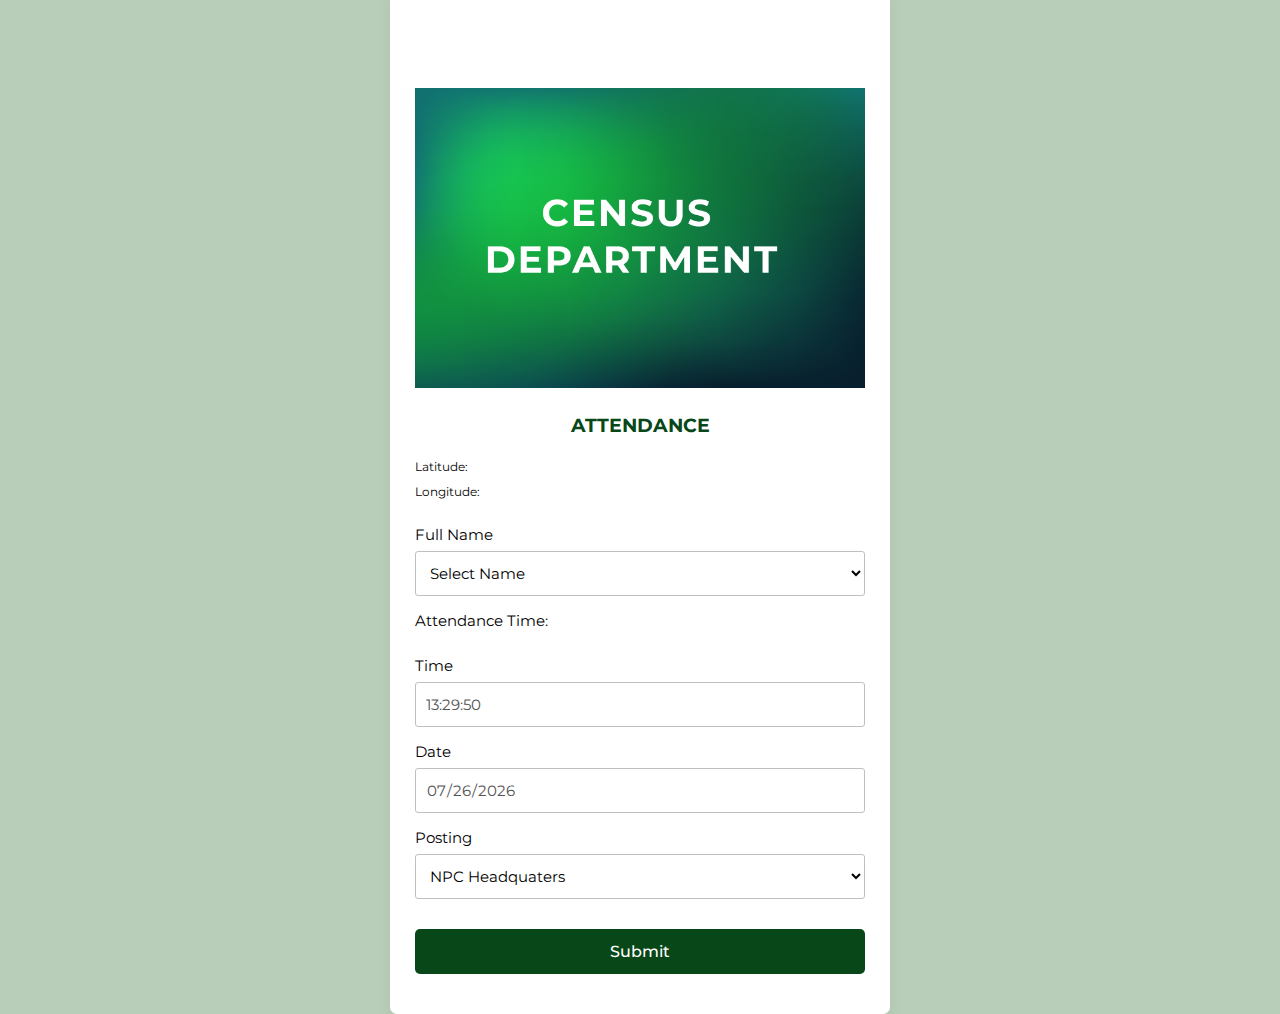
<file: form.html>
<!DOCTYPE html>
<!-- Website - www.codingnepalweb.com -->
<html lang="en">
  <head>
    <meta charset="UTF-8">
    <meta name="viewport" content="width=device-width, initial-scale=1.0">
    <title>CENSUS DEPARTMENT</title>
    <link href="https://fonts.googleapis.com/css2?family=Montserrat:wght@600;400;500;600;700&display=swap" rel="stylesheet">
    <link rel="stylesheet" href="style.css">
    <!-- Fontawesome CDN Link For Icons -->
    <link rel="stylesheet" href="https://cdnjs.cloudflare.com/ajax/libs/font-awesome/6.2.1/css/all.min.css" />
  </head>
  <body>
    
    <form action="thank-you.html" style="margin-top: 6rem;">
      <div class="hero-image" style="margin-top: 5rem;">
        <img src="image/Asset 82census.png">
      </div><br>
      <br><h3>ATTENDANCE</h3><br>

      <div class="location-info">
        <label for="latitude" style="font-size: 12px;">Latitude: <span id="latitude"></span></label>
        <span id="latitude"></span>
    </div><br>
    
    <div class="location-info">
        <label for="longitude" style="font-size: 12px;">Longitude: <span id="longitude"></span></label>
       
    </div><br><br>
      <!--<div class="form-group fullname">
        <label for="fullname">Full Name</label>
        <input type="text" id="fullname" placeholder="Enter your full name">
      </div>-->

      <div class="form-group posting">
        <label for="posting">Full Name</label>
        <select id="posting">
            <option value="" selected disabled>Select Name</option>
       <option value="Male">Ag. Director Abubakar Bello Afegbua</option> 
          <option value="Female">Abdullahi Abubakar
          </option>
          <option value="Male">Abubakar Aisha
          </option> 
          <option value="Female">Abubakar Muhammad Zayyad
          </option>
          <option value="Male">Achinonu Pamela
          </option> 
          <option value="Female">Adebayo Olayide Ajani
          </option>
          <option value="Female">Adesanya Oluwafemi Dayo
          </option>
          <option value="Male">Agabi Alhassan Yusuf
          </option> 
          <option value="Female">Aisaborhale Victor Emiohe
          </option>
          <option value="Male">Ajayi Oluwaseun
          </option> 
          <option value="Female">Ajayi Oluwatosin Esther
          </option>
          <option value="Male">Aliyu Taofeeq
          </option> 
          <option value="Female">Allah-Kayisafiyanu Safiyanu
          </option>
          <option value="Male">Bello Usman
          </option> 
          <option value="Female">Bukarmusa Alhaji
          </option>
          <option value="Male">Bulus Jonathan Bulus
          </option> 
          <option value="Female">Charlie Samuel Silas
          </option>
          <option value="Male">Danladi Chewazalo Juliet
          </option> 
          <option value="Female">Duru Emeka Jackline
          </option>
          <option value="Male">Ezeihekaibee Sylvia Chidumebi
          </option> 
          <option value="Female">Ezekwe Harrison Tabansi
          </option>
          <option value="Male">Gajimi Umar
          </option> 
          <option value="Female">Gurinsa'Adu Dahiru
          </option>
          <option value="Male">Hammed Titilayo Tawakalitu
          </option> 
          <option value="Female">Haruna Audu Falnyi
          </option>
          <option value="Female">Ibrahim Habibu Ibbi
          </option>
          <option value="Male">Ibrahim Yakubu  Aduku
          </option> 
          <option value="Female">Jalingo Inuwa Bakare
          </option>
          <option value="Male">Joseph Taye Oluwaseyi Taye
          </option> 
          <option value="Female">Kareem Olushola
          </option>
          <option value="Female">Madaki Abubakar
          </option>
          <option value="Male">Makinwa Paul Tobiloba
          </option> 
          <option value="Female">Mohammed Ahmed Wudini
          </option>
          <option value="Male">Muhammad Musa Shabbal
          </option> 
          <option value="Female">Sylvia Dumebi
          </option>
          <option value="Male">Musa Vincent Ogaji
          </option> 
          <option value="Female">Ndefo Afamefuna Nkemjika
          </option>
          <option value="Male">Nemieboka Amina Abigail
          </option> 
          <option value="Female">Njoku Benneth Chinedu
          </option>
          <option value="Male">Nteme Barbara Francis
          </option> 
          <option value="Female">Odela Joan Ame
          </option>
          <option value="Male">Odibo Aghogho P.
          </option> 
          <option value="Female">Ogbole Anthony
          </option>
          <option value="Male">Ogbu Emmanuel Chisom
          </option> 
          <option value="Female">Ogedegbe Josephine Ese
          </option>
          <option value="Male">Ogenyi Sandra
          </option> 
          <option value="Female">Ogidi Mary Oyiweche
          </option>
          <option value="Male">Oke Olayinka Oluwatosin
          </option> 
          <option value="Female">Olufadele Elizabeth Bose
          </option>
          <option value="Male">Omonijo Ibukunoluwa
          </option> 
          <option value="Female">Osunde Helen Ebosetale
          </option>
          <option value="Female">Oyibo Onyeiweanehi Violet
          </option>
          <option value="Male">Raymond -Sen Jinteno
          </option> 
          <option value="Female">Saleh Abubakar
          </option>
          <option value="Male">Sandra Henry
          </option> 
          <option value="Female">Shuaibu Mohammed Jamiu
          </option>
          <option value="Male">Solagbade Peter Oluwole
          </option> 
          <option value="Female">Tsakpa Adigizi Anthony
          </option>
          <option value="Male">Uchechukwu Ngozi Clara
          </option> 
          <option value="Female">Udem Gibson Chimezie
          </option>
          <option value="Male">Umeaniba Maureen
          </option> 
          <option value="Female">Usman  Halima Said
          </option>
          <option value="Male">Usman Saad
          </option> 
          <option value="Female">Yusuf Imran Musa
          </option>
        </select>
      </div>
      <!---<div class="form-group email">
        <label >Grade Level</label>
        <input type="text" placeholder="Enter your grade level">
      </div>-->
      <div class="form-group">
        <div>
          <label for="currentTime">Attendance Time:</label>
          <span id="currentTime"></span>
      </div><br>

      <div class="form-group time">
        <label for="time">Time</label>
        <input type="text" id="time" placeholder="Current time" disabled>
    </div>
        
      <div class="form-group date">
        <label for="date">Date</label>
        <input type="date" id="date" placeholder="Select your date" disabled>
      </div>
      <div class="form-group posting">
        <label for="posting">Posting</label>
        <select id="posting">
            <!-- <option value="" selected disabled>NPC Headquaters</option>-->
       <option value="Male">NPC Headquaters</option> 
          <option value="Female">NPC Wuye Office</option>
        </select>
      </div>
      <form id="myForm" action="thankyoupage.html" method="post">
        <div class="form-group submit-btn">
          <input type="submit" value="Submit" onclick="redirect()">
        </div>
      </form>      

    </form>

    <script src="script.js"></script>
    <script src="script1.js"></script>
    <script src="script2.js"></script>
    <script src="script3.js"></script>
    <script src="gpscript.js"></script>
    <script src="thankyou.js"></script>

  </body>
</html>
</file>
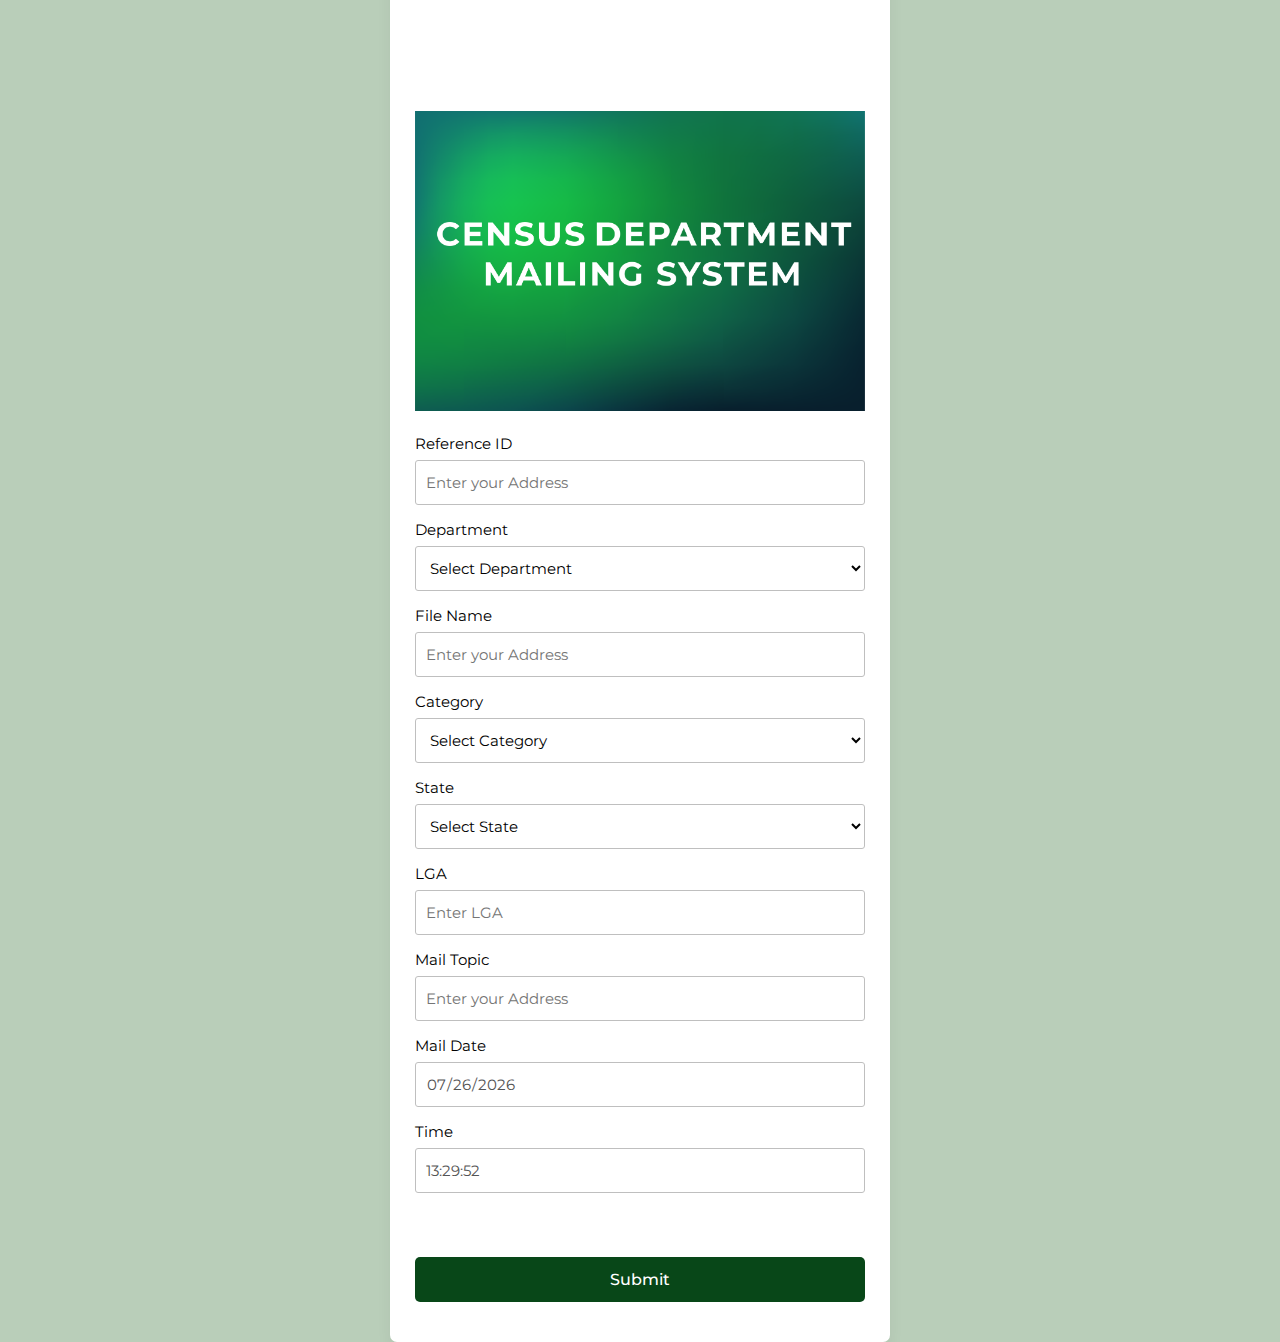
<file: mail.html>
<!DOCTYPE html>
<html lang="en">
  <head>
    <meta charset="UTF-8">
    <meta name="viewport" content="width=device-width, initial-scale=1.0">
    <title>CENSUS DEPARTMENT</title>
    <link rel="stylesheet" href="style.css">
    <!-- Fontawesome CDN Link For Icons -->
    <link href="https://fonts.googleapis.com/css2?family=Montserrat:wght@600;400;500;600;700&display=swap" rel="stylesheet">
    <link rel="stylesheet" href="https://cdnjs.cloudflare.com/ajax/libs/font-awesome/6.2.1/css/all.min.css" />
  </head>
  <body>
    <form action="thank-you.html" style="margin-top: 20rem;">
        <div class="hero-image">
            <img src="image/mail.png" style="margin-top: 13rem;">
          </div><br>
          <div class="form-group fullname">
            <label for="">Reference ID</label>
            <input type="text" id="" placeholder="Enter your Address">
          </div>
      <div class="form-group posting">
        <label for="posting">Department</label>
        <select id="posting">
            <option value="" selected disabled>Select Department</option>
       <option value="Male">Office of the DG</option> 
          <option value="Female">Cartography Department
          </option>
          <option value="Male">Population Management
          </option> 
          <option value="Female">General Services
          </option>
          <option value="Male">Procurement
          </option> 
          <option value="Female">Secretary to the Commission
          </option>
          <option value="Female">Human Resource Management and Administration
          </option>
          <option value="Male">Public Relations Department
          </option> 
          <option value="Female">Vital Registration Department
          </option>
          <option value="Male">Legal Department
          </option> 
          <option value="Female">Population Institute and Studies Department
          </option>
          <option value="Male">Public Administration Department
          </option> 
          <option value="Female">Account Department
          </option>
          <option value="Male">ICT Department
          </option> 
          <option value="Female">Special Duties Department
        </select>
      </div>
      <div class="form-group fullname">
        <label for="">File Name</label>
        <input type="text" id="" placeholder="Enter your Address">
      </div>
      <div class="form-group posting">
        <label for="posting">Category</label>
        <select id="posting">
            <option value="" selected disabled>Select Category</option>
       <option value="Male">Incoming</option> 
          <option value="Female">Outgoing
          </option>
        </select>
      </div>

      <div class="form-group posting">
        <label for="posting">State</label>
        <select id="posting">
          <option value="" selected disabled>Select State</option>
          <option value="Abia State">Abia State</option>
          <option value="Adamawa State">Adamawa State</option>
          <option value="Akwa Ibom State">Akwa Ibom State</option>
          <option value="Anambra State">Anambra State</option>
          <option value="Bauchi State">Bauchi State</option>
          <option value="Bayelsa State">Bayelsa State</option>
          <option value="Benue State">Benue State</option>
          <option value="Borno State">Borno State</option>
          <option value="Cross River State">Cross River State</option>
          <option value="Delta State">Delta State</option>
          <option value="Ebonyi State">Ebonyi State</option>
          <option value="Edo State">Edo State</option>
          <option value="Ekiti State">Ekiti State</option>
          <option value="Enugu State">Enugu State</option>
          <option value="Federal Capital Territory">Federal Capital Territory</option>
          <option value="Gombe State">Gombe State</option>
          <option value="Imo State">Imo State</option>
          <option value="Jigawa State">Jigawa State</option>
          <option value="Kaduna State">Kaduna State</option>
          <option value="Kano State">Kano State</option>
          <option value="Katsina State">Katsina State</option>
          <option value="Kebbi State">Kebbi State</option>
          <option value="Kogi State">Kogi State</option>
          <option value="Kwara State">Kwara State</option>
          <option value="Lagos State">Lagos State</option>
          <option value="Nasarawa State">Nasarawa State</option>
          <option value="Niger State">Niger State</option>
          <option value="Ogun State">Ogun State</option>
          <option value="Ondo State">Ondo State</option>
          <option value="Osun State">Osun State</option>
          <option value="Oyo State">Oyo State</option>
          <option value="Plateau State">Plateau State</option>
          <option value="Rivers State">Rivers State</option>
          <option value="Sokoto State">Sokoto State</option>
          <option value="Taraba State">Taraba State</option>
          <option value="Yobe State">Yobe State</option>
          <option value="Zamfara State">Zamfara State</option>
      </select>
      
      </div>

      <!---<div class="form-group fullname">
        <label for="lga">LGA</label>
        <select id="lga" name="lga">
          <option value="" selected disabled>Select LGA</option>
      </select>      
    </div>-->

    <div class="form-group fullname">
      <label for="">LGA</label>
      <input type="text" id="" placeholder="Enter LGA">
    </div>

      <div class="form-group fullname">
        <label for="">Mail Topic</label>
        <input type="text" id="" placeholder="Enter your Address">
      </div>
      <div class="form-group date">
        <label for="date">Mail Date</label>
        <input type="date" id="date" placeholder="Select your date" disabled>
      </div>
      <div class="form-group time">
        <label for="time">Time</label>
        <input type="text" id="time" placeholder="Current time" disabled>
    </div><br>
       
      <div class="form-group submit-btn">
        <input type="submit" value="Submit">
      </div>
    </form>

    
    <script src="script.js"></script>
    <script src="script2.js"></script>
    <script src="script3.js"></script>
    <script src="lga.js"></script>

  </body>
</html>
</file>
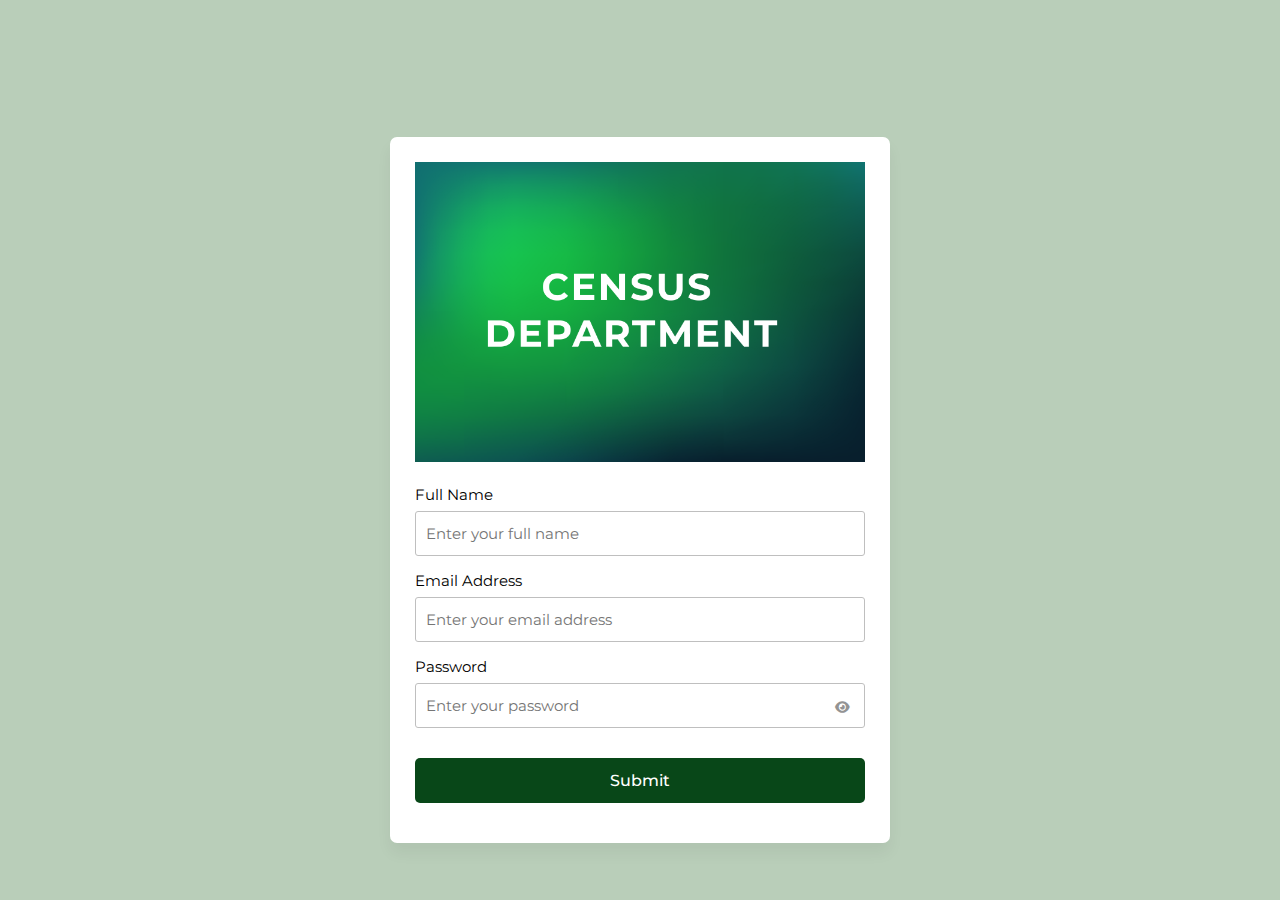
<file: mailrequestlogin.html>
<!DOCTYPE html>
<html lang="en">
  <head>
    <meta charset="UTF-8">
    <meta name="viewport" content="width=device-width, initial-scale=1.0">
    <title>CENSUS DEPARTMENT</title>
    <link rel="stylesheet" href="style.css">
    <!-- Fontawesome CDN Link For Icons -->
    <link rel="stylesheet" href="https://cdnjs.cloudflare.com/ajax/libs/font-awesome/6.2.1/css/all.min.css" />
  </head>
  <body>
    <form action="thank-you.html" style="margin-top: 5rem;">
        <div class="hero-image">
            <img src="image/Asset 82census.png">
          </div><br>
      <div class="form-group fullname">
        <label for="fullname">Full Name</label>
        <input type="text" id="fullname" placeholder="Enter your full name">
      </div>
      <div class="form-group email">
        <label for="email">Email Address</label>
        <input type="text" id="email" placeholder="Enter your email address">
      </div>
      <div class="form-group password">
        <label for="password">Password</label>
        <input type="password" id="password" placeholder="Enter your password">
        <i id="pass-toggle-btn" class="fa-solid fa-eye"></i>
      </div>
     
      </div>
      <form id="myForm" action="mail.html" method="post">
        <div class="form-group submit-btn">
          <input type="submit" value="Submit" onclick="redirect()">
        </div>
      </form>      

    </form>

    <script src="script.js"></script>
    <script src="mailrequestlogin.js"></script>
  </body>
</html>
</file>
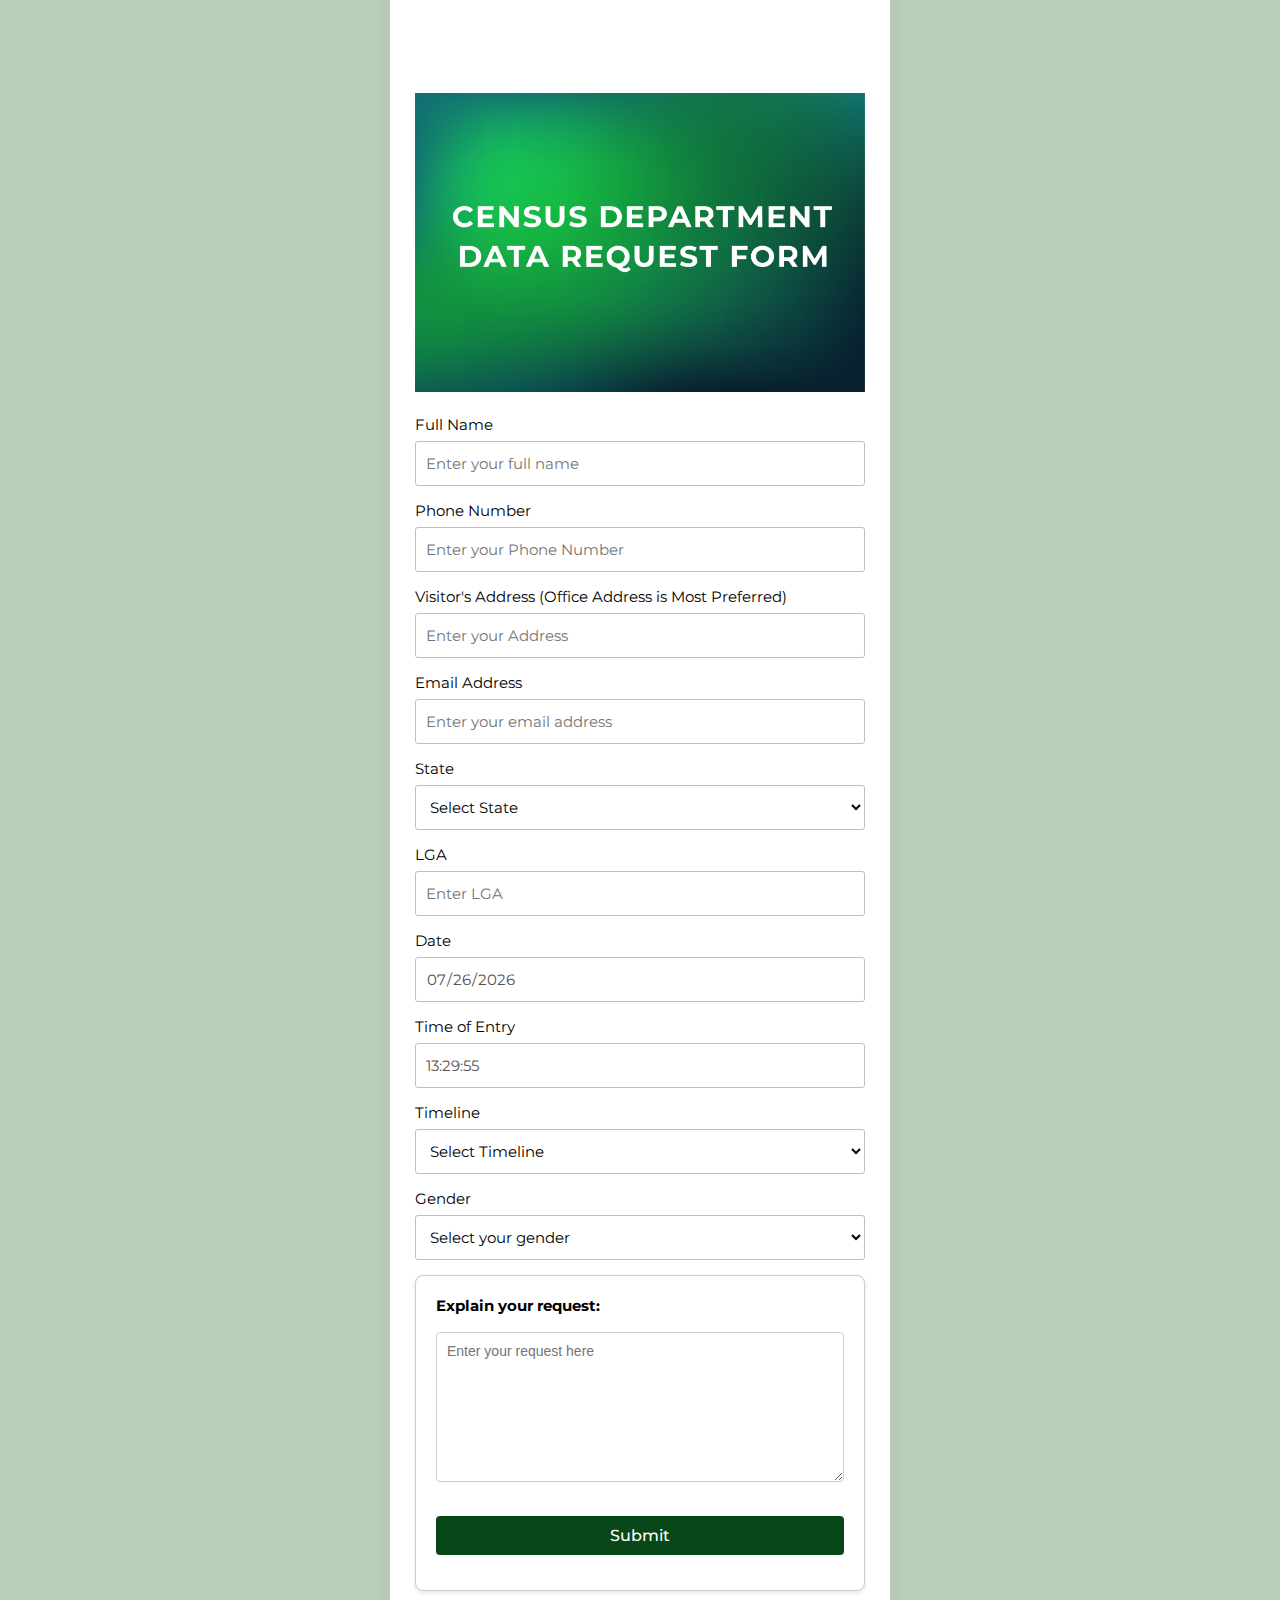
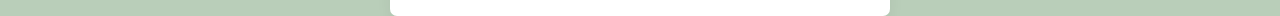
<file: request.html>
<!DOCTYPE html>
<!-- Website - www.codingnepalweb.com -->
<html lang="en">
  <head>
    <meta charset="UTF-8">
    <meta name="viewport" content="width=device-width, initial-scale=1.0">
    <title>CENSUS DEPARTMENT</title>
    <link rel="stylesheet" href="style.css">
    <!-- Fontawesome CDN Link For Icons -->
    <link href="https://fonts.googleapis.com/css2?family=Montserrat:wght@600;400;500;600;700&display=swap" rel="stylesheet">
    <link rel="stylesheet" href="https://cdnjs.cloudflare.com/ajax/libs/font-awesome/6.2.1/css/all.min.css" />
  </head>
  <body>
    <form action="thank-you.html" style="margin-top: 36rem;">
        <div class="hero-image">
            <img src="image/data.png" style="margin-top: 13rem;">
          </div><br>
      <div class="form-group fullname">
        <label for="fullname">Full Name</label>
        <input type="text" id="fullname" placeholder="Enter your full name">
      </div>
      <div class="form-group fullname">
        <label for="">Phone Number</label>
        <input type="text" id="" placeholder="Enter your Phone Number">
      </div>
      <div class="form-group fullname">
        <label for="">Visitor's Address (Office Address is Most Preferred)</label>
        <input type="text" id="" placeholder="Enter your Address">
      </div>
      <div class="form-group email">
        <label for="email">Email Address</label>
        <input type="text" id="email" placeholder="Enter your email address">
      </div>
      <div class="form-group posting">
        <label for="posting">State</label>
        <select id="posting">
            <option value="" selected disabled>Select State</option>
       <option value="Male">Abia State</option> 
          <option value="Female">Adamawa State
          </option>
          <option value="Male">Akwa Ibom State
          </option> 
          <option value="Female">Anambra State
          </option>
          <option value="Male">Bauchi State
          </option> 
          <option value="Female">Bayelsa State
          </option>
          <option value="Female">Benue State
          </option>
          <option value="Male">Borno State
          </option> 
          <option value="Female">Cross River State
          </option>
          <option value="Male">Delta State
          </option> 
          <option value="Female">Ebonyi State
          </option>
          <option value="Male">Edo State
          </option> 
          <option value="Female">Ekiti State
          </option>
          <option value="Male">Enugu State
          </option> 
          <option value="Female">Federal Capital Territory
          </option>
          <option value="Male">Gombe State
          </option> 
          <option value="Female">Imo State
          </option>
          <option value="Male">Jigawa State
          </option> 
          <option value="Female">Kaduna State
          </option>
          <option value="Female">Kano State
          </option>
          <option value="Female">Katsina State
          </option>
          <option value="Female">Kebbi State
          </option>
          <option value="Female">Kogi State
          </option>
          <option value="Female">Kwara State
          </option>
          <option value="Female">Lagos State
          </option>
          <option value="Female">Nasarawa State
          </option>
          <option value="Female">Niger State
          </option>
          <option value="Female">Ogun State
          </option>
          <option value="Female">Ondo State
          </option>
          <option value="Female">Osun State
          </option>
          <option value="Female">Oyo State
          </option>
          <option value="Female">Plateau State
          </option>
          <option value="Female">Rivers State
          </option>
          <option value="Female">Sokoto State
          </option>
          <option value="Female">Taraba State
          </option>
          <option value="Female">Yobe State
          </option>
          <option value="Female">Zamfara State
          </option>
        </select>
      </div>

      <div class="form-group fullname">
        <label for="">LGA</label>
        <input type="text" id="" placeholder="Enter LGA">
      </div>
      <div class="form-group date">
        <label for="date">Date</label>
        <input type="date" id="date" placeholder="Select your date" disabled>
      </div>
      <div class="form-group time">
        <label for="time">Time of Entry</label>
        <input type="text" id="time" placeholder="Current time" disabled>
    </div>
      <div class="form-group posting">
        <label for="posting">Timeline</label>
        <select id="posting">
            <option value="" selected disabled>Select Timeline</option>
       <option value="Male">1 Day</option> 
          <option value="Male">3 Days
          </option> 
          <option value="Female">5 Days
          </option>
          <option value="Male">1 week
          </option> 
          <option value="Female">2 weeks
          </option>
          <option value="Male">3 weeks
          </option> 
          <option value="Female">1 month
          </option>
        </select>
      </div>
      <div class="form-group gender">
        <label for="gender">Gender</label>
        <select id="gender">
          <option value="" selected disabled>Select your gender</option>
          <option value="Male">Male</option>
          <option value="Female">Female</option>
          <option value="Other">Other</option>
        </select>
      </div>
      <div class="request-box">
        <form action="submit_request.php" method="post">
          <label for="user_request">Explain your request:</label>
          <textarea id="user_request" name="user_request" placeholder="Enter your request here"></textarea>   
      <div class="form-group submit-btn">
        <input type="submit" value="Submit">
      </div>
    </form>

    <script src="script.js"></script>
    <script src="script2.js"></script>
    <script src="script3.js"></script>
  </body>
</html>
</file>
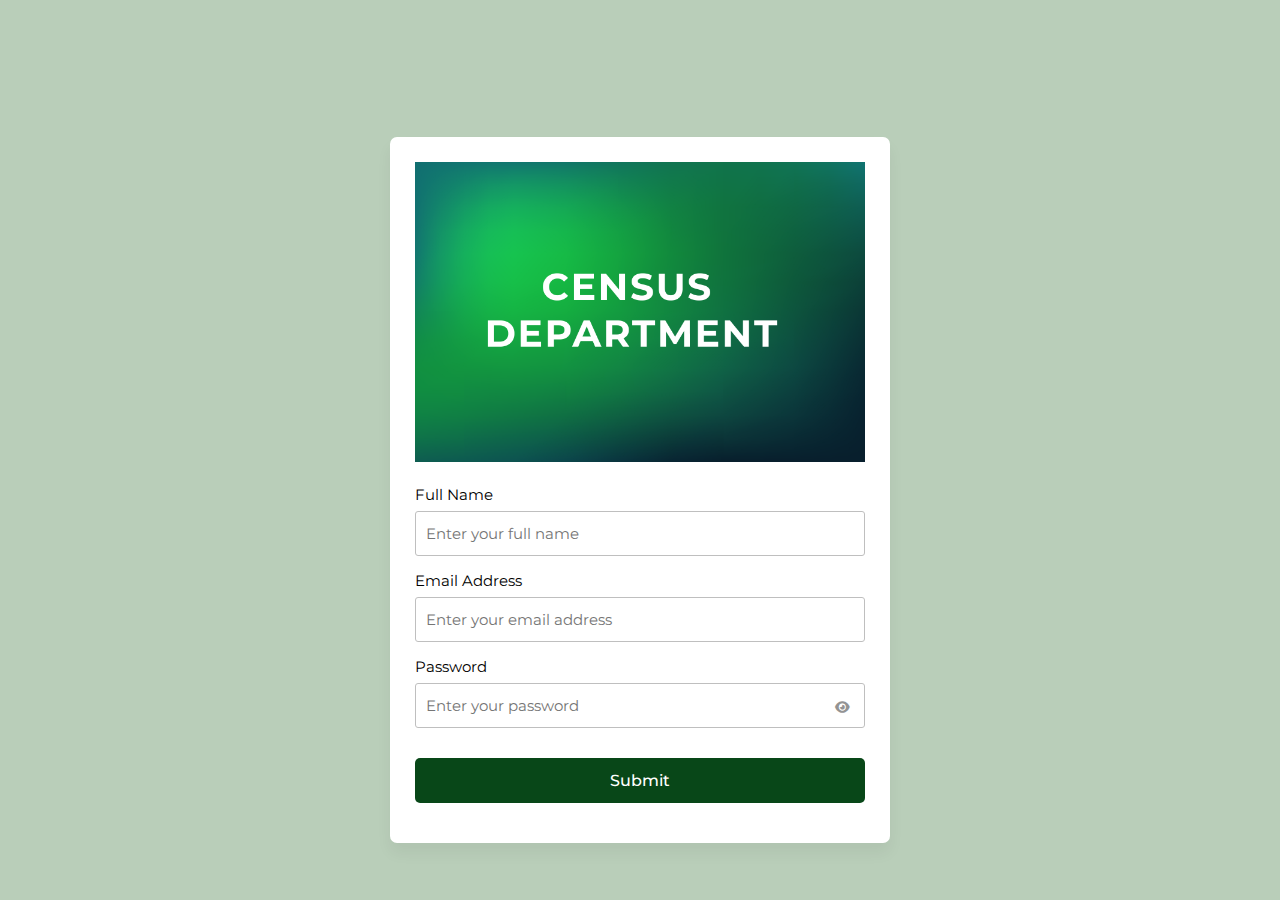
<file: requestlogin.html>
<!DOCTYPE html>
<html lang="en">
  <head>
    <meta charset="UTF-8">
    <meta name="viewport" content="width=device-width, initial-scale=1.0">
    <title>CENSUS DEPARTMENT</title>
    <link rel="stylesheet" href="style.css">
    <!-- Fontawesome CDN Link For Icons -->
    <link rel="stylesheet" href="https://cdnjs.cloudflare.com/ajax/libs/font-awesome/6.2.1/css/all.min.css" />
  </head>
  <body>
    <form action="thank-you.html" style="margin-top: 5rem;">
      <div class="hero-image">
        <img src="image/Asset 82census.png">
      </div><br>
      <div class="form-group fullname">
        <label for="fullname">Full Name</label>
        <input type="text" id="fullname" placeholder="Enter your full name">
      </div>
      <div class="form-group email">
        <label for="email">Email Address</label>
        <input type="text" id="email" placeholder="Enter your email address">
      </div>
      <div class="form-group password">
        <label for="password">Password</label>
        <input type="password" id="password" placeholder="Enter your password">
        <i id="pass-toggle-btn" class="fa-solid fa-eye"></i>
      </div>
     
      </div>
      <form id="myForm" action="request.html" method="post">
        <div class="form-group submit-btn">
          <input type="submit" value="Submit" onclick="redirect()">
        </div>
      </form>      

    </form>

    <script src="script.js"></script>
  </body>
</html>
</file>
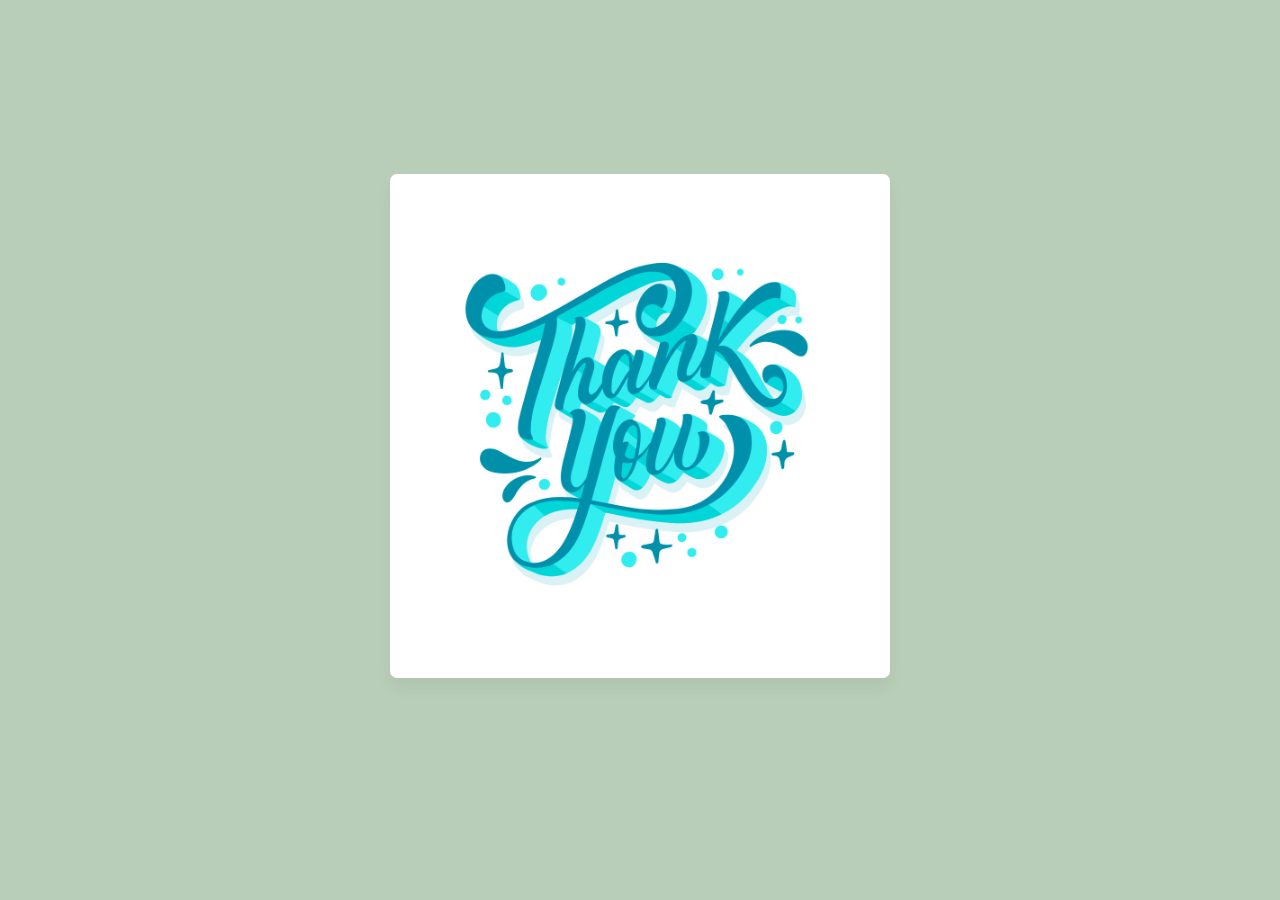
<file: thankyoupage.html>
<!DOCTYPE html>
<!-- Website - www.codingnepalweb.com -->
<html lang="en">
  <head>
    <meta charset="UTF-8">
    <meta name="viewport" content="width=device-width, initial-scale=1.0">
    <title>CENSUS DEPARTMENT</title>
    <link rel="stylesheet" href="style.css">
    <!-- Fontawesome CDN Link For Icons -->
    <link rel="stylesheet" href="https://cdnjs.cloudflare.com/ajax/libs/font-awesome/6.2.1/css/all.min.css" />
  </head>
  <body>
    
    <form action="thank-you.html" style="margin-top: -3rem;">
      <div class="hero-image">
        <img src="image/thanks.jpg">
      </div>
      
  </body>
</html>
</file>
<file: style.css>
@import url('https://fonts.googleapis.com/css2?family=Montserrat:wght@400;500;600;700&display=swap');

* {
  margin: 0;
  padding: 0;
  box-sizing: border-box;
  font-family: 'Open Sans', sans-serif;
}

body {
  display: flex;
  align-items: center;
  justify-content: center;
  padding: 0 10px;
  min-height: 100vh;
  background: rgb(185, 206, 185);
  
}
nav{
  position: fixed;
  top: 0;
  left: 0;
  height: 70px;
  width: 100%;
  text-align: center;
  background-color: green;
  z-index: 100;
}



nav .nav-bar{
  position: relative;
  height: 100%;
  max-width: 1000px;
  width: 100%;
  background-color: green;
  margin: 0 auto;
  padding: 0 30px;
  display: flex;
  align-items: center;
  justify-content: space-between;
}

nav .nav-bar .sidebarOpen{
  color: var(--text-color);
  font-size: 25px;
  padding: 5px;
  cursor: pointer;
  display: none;
}

.menu .logo-toggle{
  display: none;
}

.nav-bar .h2{
  display: flex;
  align-items: center;
}

.nav-bar .h2 li{
  margin: 0 5px;
  list-style: none;
}


*{
	margin: 0;
	padding: 0;
	box-sizing: border-box;
	font-family: 'Montserrat', sans-serif;
}
html{
	scroll-behavior: smooth;
	
	/*   *** Storing Colors In Variables ***   */
	--text-clr-one: #F7B31C;
	--bg-clr-one: #ccd9e2;
	--bg-clr-two: #c1cdd9;
	--bg-clr-three: #eef1f6;
	--primary-clr: #285880;
	--primary-light-clr: #e3f0fa;
	--links-clr:  #c79765;
	--primary-heading: #1c295d;
	--secondary-heading: #084718;
	--background: #000000;
	--background-border: #00fffc;
	--text-clr-two: #f5d0a7;
	--text-clr-three: #2d545e;
}

a {
	text-decoration: none;
}


/*   *** Slide effects on loadging page starts***   */


@keyframes slideTop {
	from {
	  opacity: 0;
	  transform: translateX(-100px);
	}
	to {
	  opacity: 1;
	  transform: translateX(0);
	}
  }
  @keyframes slideBottom {
	from {
	  opacity: 0;
	  transform: translateY(100px);
	}
	to {
	  opacity: 1;
	  transform: translateY(0);
	}
  }
  
  @keyframes slideLeft {
	from {
	  opacity: 0;
	  transform: translateX(-100px);
	}
	to {
	  opacity: 1;
	  transform: translateX(0);
	}
  }

  @keyframes slideRight {
	from {
	  opacity: 0;
	  transform: translateX(100px);
	}
	to {
	  opacity: 1;
	  transform: translateX(0);
	}
  }
  

/*   *** Reusable Code Starts ***   */
button.btn{
	background-color: var(--secondary-heading);
	color: var(--bg-clr-one);
	border: 1px solid transparent;
	border-radius: 25px;
	font-size: 16px;
	padding: 10px 18px;
	gap: 1rem;
	letter-spacing: 1px;
	cursor: pointer;
	transition: 0.4s;
	opacity: 0;
	animation: slideBottom 1s ease forwards;
	animation-delay: 1.6s;
}
button.btn:hover{
	background-color: var(--bg-clr-one);
	color: var(--secondary-heading);
	border: 1px solid var(--secondary-heading);
}


.Website-container section.reusable{
	width: 100%;
	padding: 70px 8% 50px;
}
.Website-container section.reusable .headings{
	max-width: 800px;
	margin: 0px auto 45px;
	text-align: center;
	margin-top: 15rem;
}
.Website-container section.reusable .headings h3{
	font-size: 17px;
	color: var(--secondary-heading);
}
.Website-container section.reusable .headings h1{
	position: relative;
	font-size: 32px;
	margin: 10px 0px 15px;
	color: white;
}
.Website-container section.reusable .headings p{
	font-size: 15px;
	color: white;
}
/*   *** Reusable Code Ends ***   */

body{
	width: 100%;
	min-height: 100vh;
	background-repeat: no-repeat;
	background-size: cover;
	background-position: center;
	height: 100dvh;
}
.Website-container{
	position: relative;
	max-width: 2500px;
	margin: 0px auto;
}

/*   *** Home Section Styling Starts ***   */

.home .navbar{
	position: fixed;
	width: 100%;
	max-height: 100px;
	height: 13vh;
	top: 0;
	left: 0;
	padding: 0px 8%;
	display: flex;
	background-color: var(--secondary-heading);
	justify-content: space-between;
	align-items: center;
	z-index: 100;
	transition: 0.4s;
}
.home.active .navbar{
	top: 0;
	position: fixed;
	max-height: 70px;
	height: 10vh;
	background-color: var(--secondary-heading);
	box-shadow: 0px 2px 5px 0px rgba(0,0,0,0.15);
}

.navbar ul.nav-links{
	list-style: none;
	animation: slideTop 2s ease forwards;
	animation-delay: calc(.1s * var(--i));
}
.navbar ul.nav-links li{
	display: inline-block;
	margin: 0px 18px;
}
.navbar ul.nav-links li a{
	position: relative;
	display: inline-block;
	text-decoration: none;
	font-size: 15px;
	color: var(--text-clr-one);
	transition: color 0.4s;
}
.navbar ul.nav-links li a::after{
	position: absolute;
	content: '';
	width: 100%;
	height: 2px;
	top: 110%;
	left: 0;
	background-color: var(--links-clr);
	transform: scaleX(0);
	transition: 0.4s;
}
.navbar ul.nav-links li a:hover::after{
	transform: scaleX(1);
}
button.contact-btn{
	padding: 8px 15px;
	font-size: 15px;
	border-radius: 5px;
}
.navbar .menu-btn{
	cursor: pointer;
	user-select: none;
	display: none;
}
.navbar .menu-btn .bar{
	display: block;
	width: 26px;
	height: 3px;
	background-color: var(--links-clr);
	margin: 5px auto;
	border-radius: 5px;
	transition: all 0.3s cubic-bezier(1, 0.3, 0.3, 1);
}

.slide {
    display: none;
	animation: fade 7s linear infinite;
}

@keyframes fade {
	0% {
		opacity: 0;
	}
	25% {
		opacity: 1;
	}
	75% {
		opacity: 1;
	}
	100% {
		opacity: 0;
	}
}



/*   *** Services Section Styling Starts   */
.services .services-container{
	display: flex;
	flex-wrap: wrap;
	justify-content: space-between;
	gap: 10px;
}
.services-container .service-box{
	position: relative;
	display: flex;
	flex-direction: column;
	justify-content: center;
	align-items: flex-start;
	flex-basis: 32%;
	padding: 40px 40px 30px;
	background-color: rgb(34, 95, 64);
	border: 1px solid var(--bg-clr-three);
	border-radius: 5px;
	margin-bottom: 30px;
	overflow: hidden;
	cursor: pointer;
	transition: 0.6s;
	z-index: 1;
}
.service-box .icon-wrapper{
	position: relative;
	background-color: var(--secondary-heading);
	font-size: 30px;
	width: 55px;
	height: 55px;
	border-radius: 50%;
	display: flex;
	justify-content: center;
	align-items: center;
	margin-bottom: 10px;
	transition: 0.6s;
	z-index: 3;
}
.service-box .icon-wrapper i{
	font-size: 24px;
	color: greenyellow;
	transition: 0.6s;
}
.service-box h2{
	padding: 15px 0px 10px;
	color: white;
	font-size: 20px;
	transition: 0.6s;
}
.service-box p{
	color: white;
	line-height: 1.3;
	transition: 0.6s;
}
.service-box h3{
	font-size: 16px;
	color: greenyellow;
	margin-top: 50px;
}
.services-container .service-box::after {
    position: absolute;
    content: '';
    width: 100%;
    height: 1.3%;
	color: greenyellow;
    background: url("images/Elegant and Timeless_ Photo.jpeg"); /* Corrected background URL syntax */
    left: 0%;
    bottom: 0%;
    z-index: -1;
    transition: all 0.4s cubic-bezier(0.69, 0.05, 0, 0.97);
}

.service-box {
    opacity: 0;
    transform: translateY(50px);
    transition: opacity 0.5s, transform 0.5s;
}

.service-box.slide-in {
    opacity: 1;
    transform: translateY(0);
}

.services-container .service-box:hover::after{
	height: 100%;
}
.services-container .service-box:hover{
	transform: translateY(-2px);
	box-shadow: 0px 0px 12px 0px rgba(0,0,0,0.15);
}
.services-container .service-box:hover.service-box .icon-wrapper{
	background-color: var(--bg-clr-one);
}
.services-container .service-box:hover.service-box .icon-wrapper i{
	color: var(--primary-clr);
}
.services-container .service-box:hover.service-box h2{
	color: greenyellow;
}
.services-container .service-box:hover.service-box p{
	color: greenyellow;
}
.services-container .service-box:hover.service-box h3{
	color: white;
}
/*   *** Services Section Styling Ends   */
  
.footer {
    display: flex;
    justify-content: center;
    align-items: center;
   
    bottom: 0;
    left: 0;
    width: 110%;
    height: 100px; /* Adjust height as needed */
	margin-left: -1rem;
    background-color: var(--secondary-heading);
    color: #e3f0fa;
}

.footer p {
    margin: 0; /* Remove default margin */
    padding: 20px; /* Add padding for spacing */
	margin-left: 0.5rem;
}


/*? mobile */

@media (max-width: 800px) {
    .footer-top {
        display: flex;
        flex-direction: column;
        align-items: center;
        text-align: center;
        padding: 16px 8px 32px 8px;
    }

    .footer-bottom {
        display: flex;
        flex-direction: column-reverse;
        align-items: space-between;
        justify-content: center;
        margin: 0 auto;
    }
}
  
  .page-footer .footer-contents {
	display: flex;
	justify-content: space-between;
	text-align-last: center;

  }
  
  .footer-contents a {
	text-decoration: none;
	font-size: 22px;
	font-weight: 700;
	color: var(--primary-clr);
	margin-right: 20px;
	margin-top: 2rem;
  }
  
  .footer-contents p {
	font-size: 16px;
	color: black;
	
  }
  
  .footer-contents p span {
	color: var(--primary-light-clr);
	font-weight: bold;
	
  }
  
  .list-section {
	margin: 15px;
	border-radius: 15px;
	background: var(--secondary-heading); /* Semi-transparent white background */
	width: 50%;
	display: flex;
	align-items: center;
	flex-direction: column;
	font-size: 1.2rem;
	backdrop-filter: blur(10px); /* Apply a blur effect to create the glass morphism effect */
  }
  
  
	ul {
	  list-style: none;
	  padding-inline: 15px;
	  margin: 20px; /* Added 'px' */
	}
  
  
  .social-section {
	flex-direction: column;
	gap: 10px;
	width: 50%;
	
  }
  
  .social-icons {
	flex-direction: row;
	gap: 10px;
	color: var(--links-clr);
  }
  
  .fa-brands{
	color: var(--links-clr);
  }
  .icon {
	font-size: 1.8rem;
  }
  
  .icon:hover {
	cursor: pointer;
	transform: scale(1.05) translateY(-10px);
	transition: 500ms ease-in-out;
  }
  
  .profile-img {
	width: 170px;
	height: 170px;
	border-radius: 50%;
	object-fit: cover;
	margin-top: -6rem;
	animation: flow 5s ease-in-out infinite;
  }
  
  .center {
	display: flex;
	justify-content: center;
	align-items: center;
  }
  


  
  @keyframes flow {
	0% {
	  transform: translate(0px, 0px);
	}
	50% {
	  transform: translate(0px, 10px);
	}
	100% {
	  transform: translate(0px, 0px);
	}
  }



p1{
	margin: 10px 0px;
	letter-spacing: 2px;
	color: var(--bg-clr-three)
  }
  
  .flex-container-cards {
	filter: drop-shadow(rgb(0, 191, 255) 0px 0px 10px);
	display: flex;
	flex-wrap: wrap;
	gap: 40px;
	justify-content: center;
	align-items: center;
	margin-top: 4rem;
  }
  
  .flex-container-cards .card3 {
	background: linear-gradient(240deg, rgba(0,0,0,1) 0%, rgba(36,36,36,1) 100%);
	width: 300px;
	-webkit-clip-path: polygon(0 0, 200px 0, 210px 10px, 280px 10px, 290px 0, 100% 0, 100% 150px, 290px 160px, 290px 300px, 100% 310px, 100% calc(100% - 30px), calc(100% - 30px) 100%, 0 100%, 0 400px, 10px 390px, 10px 100px, 0 90px);
			clip-path: polygon(0 0, 200px 0, 210px 10px, 280px 10px, 290px 0, 100% 0, 100% 150px, 290px 160px, 290px 300px, 100% 310px, 100% calc(100% - 30px), calc(100% - 30px) 100%, 0 100%, 0 400px, 10px 390px, 10px 100px, 0 90px);
	transition: all 0.2s linear;
	filter: drop-shadow(rgb(0, 191, 255) 0px 0px 10px);

  }
  .flex-container-cards .card3:hover {
	transform: scale(1.1);
  }
  .flex-container-cards .card3 .card-img-shadow {
	filter: drop-shadow(rgb(0, 191, 255) 0px 0px 10px);
  }
  .flex-container-cards .card3 .card-img-shadow img {
	width: 100%;
	height: 170px;
	object-fit: cover;
	margin-bottom: 30px;
	-webkit-clip-path: polygon(0 0, 100% 0, 100% 100%, 30px 100%, 0 calc(100% - 30px));
	clip-path: polygon(0 0, 100% 0, 100% 100%, 30px 100%, 0 calc(100% - 30px));
  }
  .flex-container-cards .card3 .card-content {
	margin: 0px 30px;
  }
  .flex-container-cards .card3 h2 {
	color: var(--links-clr);
	text-align: center;
  }
  .flex-container-cards .card3
   .button-shadow {
	filter: drop-shadow(rgb(0, 191, 255) 0px 0px 10px);
	transition: all 0.2s ease-in;
  }
  .flex-container-cards .card3 .button-shadow:hover {
	filter: drop-shadow(rgb(0, 191, 255) 0px 0px 10px);

  }
  .flex-container-cards .card3 .button-shadow .card-button {
	text-align: center;
	margin: 20px 0px;
	padding: 10px 0px;
	background: linear-gradient(45deg, rgb(0, 191, 255) 0%, rgb(0, 191, 255) 100%);
	-webkit-clip-path: polygon(0 0, 100% 0%, 100% calc(100% - 15px), calc(100% - 15px) 100%, 0 100%);
	clip-path: polygon(0 0, 100% 0%, 100% calc(100% - 15px), calc(100% - 15px) 100%, 0 100%);
	color: black;
	font-weight: 600;
	transition: all 0.2s ease-in;
  }
  .flex-container-cards .card .button-shadow .card-button:hover {
	color: white;
  }



 .main {
	max-width: 90rem;
	padding: 3em 1.5em;
	background-color: var(--secondary-heading);
  }
  
  .main__heading {
	font-weight: 600;
	font-size: 2.25em;
	margin-bottom: 0.75em;
	text-align: center;
	color: var(--links-clr);
  }
  
  .cards {
	position: relative;
  }
  
  .cards__inner {
	display: flex;
	flex-wrap: wrap;
	gap: 2.5em;
  }
  
  .card {
	--flow-space: 0.5em;
	--hsl: var(--hue), var(--saturation), var(--lightness);
	flex: 1 1 14rem;
	padding: 1.5em 2em;
	display: grid;
	grid-template-rows: auto auto auto 1fr;
	align-items: start;
	gap: 1.25em;
	color: #eceff1;
	background-color: #2b2b2b;
	border: 1px solid #eceff133;
	border-radius: 15px;
  }
  
  .card:nth-child(1) {
	--hue: 165;
	--saturation: 82.26%;
	--lightness: 51.37%;
  }
  
  .card:nth-child(2) {
	--hue: 291.34;
	--saturation: 95.9%;
	--lightness: 61.76%;
  }
  
  .card:nth-child(3) {
	--hue: 338.69;
	--saturation: 100%;
	--lightness: 48.04%;
  }
  
  .card__bullets {
	line-height: 1.4;
	font-size: 14px;
	color: var(--text-clr-one);
  }
  
  .card__bullets li::before {
	display: inline-block;
	content: url("data:image/svg+xml,%3Csvg xmlns='http://www.w3.org/2000/svg' viewBox='0 0 512 512' width='16' title='check' fill='%23dddddd'%3E%3Cpath d='M173.898 439.404l-166.4-166.4c-9.997-9.997-9.997-26.206 0-36.204l36.203-36.204c9.997-9.998 26.207-9.998 36.204 0L192 312.69 432.095 72.596c9.997-9.997 26.207-9.997 36.204 0l36.203 36.204c9.997 9.997 9.997 26.206 0 36.204l-294.4 294.401c-9.998 9.997-26.207 9.997-36.204-.001z' /%3E%3C/svg%3E");
	transform: translatey(0.25ch);
	margin-right: 1ch;
	color: var(--links-clr);
  }
  
  .card__heading {
	font-size: 1.05em;
	font-weight: 600;
	color: var(--links-clr);
  }
  
  .card__price {
	font-size: 1.75em;
	font-weight: 700;
	color: var(--links-clr);
  }

  
  .flow > * + * {
	margin-top: var(--flow-space, 1.25em);
  }
  
  .cta {
	display: block;
	align-self: end;
	margin: 1em 0 0.5em 0;
	text-align: center;
	text-decoration: none;
	color: #fff;
	background-color: #0d0d0d;
	padding: 0.7em;
	border-radius: 10px;
	font-size: 1rem;
	font-weight: 600;
  }
  
  .overlay {
	position: absolute;
	inset: 0;
	pointer-events: none;
	user-select: none;
	opacity: var(--opacity, 0);
	-webkit-mask: radial-gradient(
	  25rem 25rem at var(--x) var(--y),
	  #000 1%,
	  transparent 50%
	);
	mask: radial-gradient(
	  25rem 25rem at var(--x) var(--y),
	  #000 1%,
	  transparent 50%
	);
	transition: 400ms mask ease;
	will-change: mask;
  }
  
  .overlay .card {
	background-color: hsla(var(--hsl), 0.15);
	border-color: hsla(var(--hsl), 1);
	box-shadow: 0 0 0 1px inset hsl(var(--hsl));
  }
  
  .overlay .cta {
	display: block;
	grid-row: -1;
	width: 100%;
	background-color: hsl(var(--hsl));
	box-shadow: 0 0 0 1px hsl(var(--hsl));
  }
  
  :not(.overlay) > .card {
	transition: 400ms background ease;
	will-change: background;
  }
  
  :not(.overlay) > .card:hover {
	--lightness: 95%;
	background: hsla(var(--hsl), 0.1);
  }

 
@keyframes glowing {
    0% { background-position: 0 0; }
    50% { background-position: 400% 0; }
    100% { background-position: 0 0; }
}

p1 {
    margin: 10px 0px;
    letter-spacing: 2px;
    color: var(--links-clr);
}
  
/*   *** Media Query Starts ***   */

/*   === Screen Size 1500px or Smaller  ===   */

/* Media Query for Screens Size of 1500px */
@media (min-width: 2500px) {
    /* Adjust margin for menu items in the navbar */
    .navbar ul.nav-links li {
        margin: 0 20px;
    }

    /* Customize the width of service boxes in the Services Section */
    .services-container .service-box {
        flex-basis: 25%; /* Adjust as needed */
    }

    /* Add specific styles for screens with a size of 2500px */
    .custom-class {
        color: #007bff; /* Change color as needed */
        font-size: 18px; /* Change font size as needed */
        /* Add any other styles as needed */
    }

    /* Example: Increase the font size of the navbar links */
    .navbar ul.nav-links li a {
        font-size: 20px;
    }

    /* Example: Increase the size of the logo */
    .navbar .logo img {
        width: 60px; /* Adjust as needed */
        height: auto;
    }

    /* Example: Increase the size of the contact button */
    .contact-btn {
        font-size: 8px;
        padding: 10px 20px;
    }
}

@media(max-width: 1100px){
	/* Home Section */
	.navbar ul.nav-links li{
		margin: 0px 16px;
	}
	/* Services Section */
	.services-container .service-box{
		flex-basis: 48%;
	}
	.glow-on-hover {
		margin-left: 1rem; /* Adjust the margin-top as needed */
		width: 75%;
	  }
	/* Portfolio Section */
	.portfolio .gallery .item{
		width: calc(100% / 2);
	}
}

@media (max-width: 800px) {
    .footer-top {
        display: flex;
        flex-direction: column;
        align-items: center;
        text-align: center;
        padding: 16px 8px 32px 8px;
    }

    .footer-bottom {
        display: flex;
        flex-direction: column-reverse;
        align-items: space-between;
        justify-content: center;
        margin: 0 auto;
    }
}
  
  .page-footer .footer-contents {
	display: flex;
	justify-content: space-between;
	text-align-last: center;

  }
  
  .footer-contents a {
	text-decoration: none;
	font-size: 22px;
	font-weight: 700;
	color: var(--primary-clr);
	margin-right: 20px;
	margin-top: 2rem;
  }
  
  .footer-contents p {
	font-size: 16px;
	color: var(--primary-light-clr);
	
  }
  
  .footer-contents p span {
	color: var(--primary-light-clr);
	font-weight: bold;
	
  }

/*   === Screen Size 768px or Smaller  ===   */
@media(max-width: 768px){
	/* Home Section */
	.navbar .menu-btn{
		display: block;
		margin-left: 30px;
		z-index: 101;
	}
	.navbar .menu-btn.active .bar:nth-child(1){
		transform: translateY(8px) rotate(45deg);
	}
	.navbar .menu-btn.active .bar:nth-child(3){
		transform: translateY(-8px) rotate(-45deg);
	}
	.navbar .menu-btn.active .bar:nth-child(2){
		transform: translateX(-30px);
		opacity: 0;
	}

	.navbar ul.nav-links{
		position: fixed;
		width: 120%;
		height: 150vh;
		top: 0;
		/*right: 0;*/
		right: -100%;
		display: flex;
		flex-direction: column;
		align-items: center;
		background-color: var(--secondary-heading);
		transition: right 0.3s cubic-bezier(1, 0.3, 0.3, 1);
		z-index: 100;
		margin-top: -3rem;
		margin-right: -5.6rem;
	}
	.navbar ul.nav-links.active{
		right: 0;
	}
	.navbar ul.nav-links li{
		margin: 25px 0px 0px;
	}
	.navbar ul.nav-links li:nth-child(1){
		margin-top: 180px;
	}
	.navbar ul.nav-links li a{
		font-size: 18px;
		letter-spacing: 2px;
		margin-left:-4rem
	}
	.navbar .button-wrapper{
		margin-left: auto;
	}
	.hero .hero-image img{
		position: absolute;
		opacity: 0.3;
	}
	.home .career-container{
		grid-template-columns: 1fr;
	}
	/* Adjust the button styles for smaller screens */
	.glow-on-hover {
		width: 220px;
		height: 50px;
		margin-left: -1rem;
		border: none;
		outline: none;
		color: var(--text-clr-one);
		background: #111;
		cursor: pointer;
		position: relative;
		z-index: 0;
		border-radius: 10px;
	}
	
	
	/* Services Section */
	.services-container .service-box{
		flex-basis: 100%;
		margin-top: 10px;
	}
	
	.services-container{
		margin-top: 30rem;
	}
	
	.column-2 .form-2 textarea{
		margin-top: 0px;
		height: 200px;
	}
	.column-2 .form-2 .inputGroup{
		border: 1px solid #ddd;
	}
	
  }


/*   === Screen Size 600px or Smaller  ===   */
@media(max-width: 600px){
	/* Portfolio Section */
	.portfolio .gallery .item{
		width: 100%;
	}
	.glow-on-hover {
		margin-left: 1rem; /* Adjust the margin-top as needed */
		width: 75%;
	  }
}

/*   === Screen Size 550px or Smaller  ===   */
@media(max-width: 550px){
	/* Home Section */
	.hero .hero-image{
		right: -200px;
	}
	/* Footer Section */
	.page-footer .footer-contents{
		flex-direction: column;
	}
	.footer-contents a{
		margin-bottom: 10px;
	}
	.navbar .logo img {
		width: 70px;
		height: auto;
		margin-top: -1.5rem;
	}
	.footer-contents p{
		margin-bottom: 10px;
	}
	.glow-on-hover {
		margin-left: 1rem; /* Adjust the margin-top as needed */
		width: 75%;
	}
	button.contact-btn{
		padding: 8px 15px;
		font-size: 12px;
	}
	h2{
		font-size: 13px;
	}
	.Website-container section.reusable .headings h1{
		position: relative;
		font-size: 26px;
		margin: 10px 0px 15px;
		margin-top: -2rem;
		color: white;
	}
	.Website-container section.reusable .headings p{
		font-size: 12px;
		margin-top: -2rem;
		color: white;
	}

}


/*   === Screen Size 350px or Smaller  ===   */
@media(max-width: 350px){
	button.contact-btn{
		display: none;
	}
	.glow-on-hover {
		margin-left: 1rem; /* Adjust the margin-top as needed */
		width: 75%;
	}
}


@media screen and (max-width: 520px) {
.h1 {
    font-size: 16px;
    line-height: 24px;
	
  }
}


p {
  font-size: 16px;
  line-height: 24px;
  color: #889DB8;
  transform: translateY(20px);
  transition: all 0.4s ease;
  transition-delay: 0.3s;
  display: -webkit-box;
  -webkit-line-clamp: 3;
  -webkit-box-orient: vertical;
  overflow: hidden;
  text-overflow: ellipsis;
}
@media screen and (max-width: 520px) {
  p {
    font-size: 14px;
    line-height: 20px;
  }
}


@media screen and (max-width: 520px) {
  .swiper-button-next:hover:before,
.swiper-button-prev:hover:before {
    display: none;
  }
}


div span {
  font-size: 11px; /* Adjust the font size as needed */
}

.location-info {
  display: inline-block;
  margin-right: 20px; /* Adjust as needed for spacing between the elements */
}



h2{
  color: #fff;
  text-align: center;
}

h3{
  color: #084718;
  text-align: center;
  margin-top: -1rem;
}

form {
  padding: 25px;
  background: #fff;
  max-width: 500px;
  width: 100%;
  border-radius: 7px;
  margin-top: 30rem;
  box-shadow: 0 10px 15px rgba(0, 0, 0, 0.05);
}

form h2 {
  font-size: 27px;
  text-align: center;
  margin: 0px 0 30px;
}

form .form-group {
  margin-bottom: 15px;
  position: relative;
}

form label {
  display: block;
  font-size: 15px;
  margin-bottom: 7px;
}

form input,
form select {
  height: 45px;
  padding: 10px;
  width: 100%;
  font-size: 15px;
  outline: none;
  background: #fff;
  border-radius: 3px;
  border: 1px solid #bfbfbf;
}

form input:focus,
form select:focus {
  border-color: #9a9a9a;
}

form input.error,
form select.error {
  border-color: #f91919;
  background: #f9f0f1;
}

form small {
  font-size: 14px;
  margin-top: 5px;
  display: block;
  color: #f91919;
}

form .password i {
  position: absolute;
  right: 0px;
  height: 45px;
  top: 28px;
  font-size: 13px;
  line-height: 45px;
  width: 45px;
  cursor: pointer;
  color: #939393;
  text-align: center;
}

.request-box {
  width: 100%;
  max-width: 500px;
  margin: 0 auto;
  padding: 20px;
  border: 1px solid #ccc;
  border-radius: 8px;
  box-shadow: 0 2px 4px rgba(0, 0, 0, 0.1);
  background-color: #fff;
}

.request-box label {
  font-weight: bold;
}

.request-box textarea {
  width: 100%;
  height: 150px;
  margin-top: 10px;
  padding: 10px;
  resize: vertical;
  border: 1px solid #ccc;
  border-radius: 4px;
  box-sizing: border-box;
  font-family: Arial, sans-serif;
  font-size: 14px;
}

.request-box input[type="submit"] {
  display: block;
  width: 100%;
  padding: 10px;
  margin-top: 20px;
  border: none;
  border-radius: 4px;
  background-color: #084718;
  color: #fff;
  font-size: 16px;
  cursor: pointer;
}


.submit-btn {
  margin-top: 30px;
}

.submit-btn input {
  color: white;
  border: none;
  height: auto;
  font-size: 16px;
  padding: 13px 0;
  border-radius: 5px;
  cursor: pointer;
  font-weight: 500;
  text-align: center;
  background: #084718;
  transition: 0.2s ease;
}

.submit-btn input:hover {
  background: #179b81;
}


/* Default styles for the hero image */
.hero-image img {
  /* Your default styles for the image */
  max-width: 100%; /* Ensure the image doesn't exceed its container's width */
  height: auto; /* Maintain the aspect ratio */
}

@media (max-width: 1200px) {
  .card-list .card-item {
      padding: 15px;
  }
}
@media screen and (max-width: 980px) {
  .card-list {
      margin: 0 auto;
  }
}

/* Media query for screens smaller than 768px */
@media (max-width: 768px) {
  .hero-image img {
    /* Adjust the size of the image for smaller screens */
    max-width: 100%; /* For example, set the maximum width to 50% */
  }
  .container {
    width: 100%; /* Set width to 100% on smaller screens */
}
}

@media screen and (max-width: 768px) {
  h2 {
      text-align: center; /* Center the heading on smaller screens */
      font-size: 3rem; /* Decrease font size on smaller screens */
      margin-top: 2rem; /* Decrease margin top on smaller screens */
  }
  form {
	padding: 25px;
	background: #fff;
	max-width: 500px;
	width: 100%;
	border-radius: 7px;
	margin-top: -3rem;
	box-shadow: 0 10px 15px rgba(0, 0, 0, 0.05);
  }
  
}

/* Media query for screens smaller than 480px */
@media (max-width: 480px) {
  .hero-image img {
    /* Further adjustments for even smaller screens */
    max-width: 100%; /* For example, set the maximum width to 80% */
  }
  form {
	padding: 25px;
	background: #fff;
	max-width: 500px;
	width: 100%;
	border-radius: 7px;
	margin-top: -5rem;
	box-shadow: 0 10px 15px rgba(0, 0, 0, 0.05);
  }

  @media screen {
    /* Your CSS rules for all screen sizes here */
    .form-group.posting {
      /* Example styling */
      width: 100%;
      margin-bottom: 20px;
    }
  
    #posting {
      /* Example styling */
      width: 100%;
      padding: 10px;
      border-radius: 5px;
      border: 1px solid #ccc;
      background-color: #f8f8f8;
    }
  }

  @media screen and (max-width: 1366px) {
	h2 {
		text-align: center; /* Center the heading on smaller screens */
		font-size: 3rem; /* Decrease font size on smaller screens */
		margin-top: 2rem; /* Decrease margin top on smaller screens */
	}
	form {
	  padding: 25px;
	  background: #fff;
	  max-width: 500px;
	  width: 100%;
	  border-radius: 7px;
	  margin-top: -3rem;
	  box-shadow: 0 10px 15px rgba(0, 0, 0, 0.05);
	}
	.Website-container{
		position: relative;
		max-width: 2500px;
		margin: 0px auto;
		}
  }


  @media screen and (max-width: 768px) {
    h2 {
      font-size: 15px; /* Adjust the font size as needed */
	  margin-top: -0.4rem;
    }
    .card-item {
      width: 100%; /* Make each card item take up full width */
    }
    .card-item img {
      width: 100%; /* Make the card image take up full width */
      height: auto; /* Maintain aspect ratio */
    }
    .card-item h3 {
      font-size: 16px; /* Adjust the font size of the card item headings */
    }
  }
  
  /* CSS for smaller screens */
  @media screen and (max-width: 768px) {
    /* Your CSS rules for smaller screens here */
    #posting {
      /* Example font size adjustment */
      font-size: 14px;
    }
  }
}
</file>
